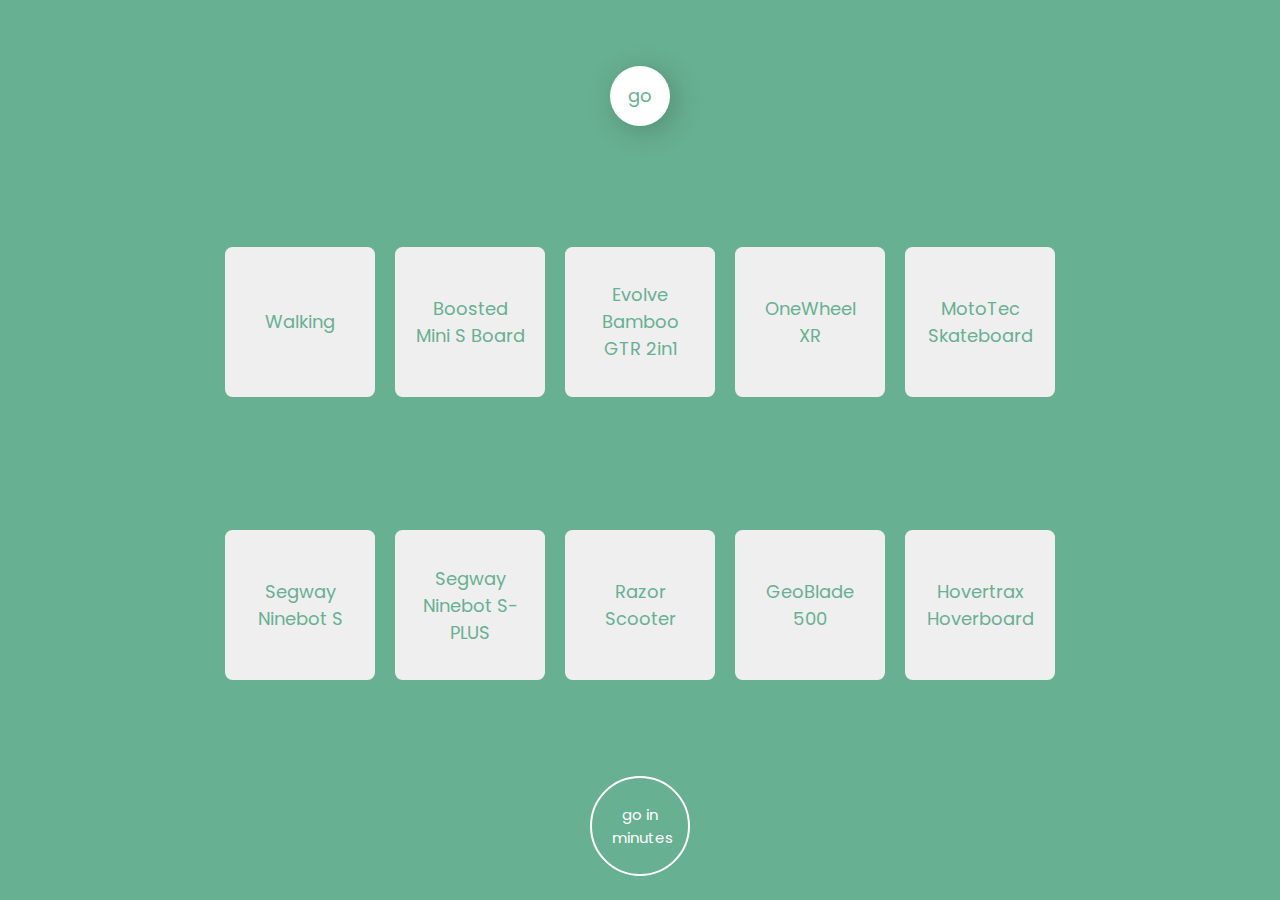
<file: index.html>
<!-- Referenced: https://www.w3schools.com/html/html_responsive.asp-->
<!-- Referenced: https://www.codingnepalweb.com/animated-search-box-javascript/-->
<!DOCTYPE html>
<html>
<head>
<meta name="viewport" content="width=device-width, initial-scale=1.0">
<link rel="stylesheet" type="text/css" href="css/styles.css">
</head>

<body>
  <div class="search-box">
    <input type="text" placeholder="Enter distance in miles">
    <div class="search-icon">
      go
      <i class="fas fa-search"></i>
    </div>
<div class="cancel-icon">
  <p id="doThis"></p>
      <i class="fas fa-times"></i>
    </div>
<div class="search-data"> 
</div>
</div>

<script>
const searchBox = document.querySelector(".search-box");
const searchBtn = document.querySelector(".search-icon");
const searchInput = document.querySelector("input");
const searchData = document.querySelector(".search-data");

searchBtn.onclick =()=>{
    searchBox.classList.add("active");
    searchBtn.classList.add("active");
    searchInput.classList.add("active");
    searchInput.focus();
    if(searchInput.value != ""){
        var values = searchInput.value;
        searchData.classList.remove("active");
        searchData.innerHTML = "You are travelling " + "<span style='font-weight: 500;'>" + values + "</span>" + " miles. Pls select a valid mode of transportation (not red).";
        if (values > 6) {
          document.getElementById("hoverbutt").style.backgroundColor = '#5e1916';  
          document.getElementById("hoverbutt").style.color = '#fff'; 
          if (values > 7) {
            document.getElementById("boostbutt").style.backgroundColor = '#5e1916';  
            document.getElementById("boostbutt").style.color = '#fff';  
            if (values > 8) {
              document.getElementById("geobutt").style.backgroundColor = '#5e1916';  
              document.getElementById("geobutt").style.color = '#fff';
              if (values > 10) {
              document.getElementById("motobutt").style.backgroundColor = '#5e1916';  
              document.getElementById("motobutt").style.color = '#fff';  
                if (values > 13) {
                  document.getElementById("segbutt").style.backgroundColor = '#5e1916';  
                  document.getElementById("segbutt").style.color = '#fff';
                  if (values > 15) {
                    document.getElementById("razorbutt").style.backgroundColor = '#5e1916';  
                    document.getElementById("razorbutt").style.color = '#fff';
                    if (values > 18) {
                      document.getElementById("onebutt").style.backgroundColor = '#5e1916';  
                      document.getElementById("onebutt").style.color = '#fff';
                      if (values > 22) {
                        document.getElementById("plusbutt").style.backgroundColor = '#5e1916';  
                        document.getElementById("plusbutt").style.color = '#fff';
                        if (values > 30) {
                          document.getElementById("walkbutt").style.backgroundColor = '#5e1916';  
                          document.getElementById("walkbutt").style.color = '#fff';
                          if (values > 31) {
                            document.getElementById("evolvbutt").style.backgroundColor = '#5e1916';  
                            document.getElementById("evolvbutt").style.color = '#fff';
                          } else {
                            document.getElementById("evolvbutt").style.backgroundColor = '#fff';  
                            document.getElementById("evolvbutt").style.color = '#68b092';
                          }
                        } else {
                          document.getElementById("walkbutt").style.backgroundColor = '#fff';  
                          document.getElementById("walkbutt").style.color = '#68b092';
                          document.getElementById("evolvbutt").style.backgroundColor = '#fff';  
                          document.getElementById("evolvbutt").style.color = '#68b092';
                        }
                      } else {
                        document.getElementById("plusbutt").style.backgroundColor = '#fff';  
                        document.getElementById("plusbutt").style.color = '#68b092';
                        document.getElementById("walkbutt").style.backgroundColor = '#fff';  
                        document.getElementById("walkbutt").style.color = '#68b092';
                        document.getElementById("evolvbutt").style.backgroundColor = '#fff';  
                        document.getElementById("evolvbutt").style.color = '#68b092';
                      }
                    } else {
                      document.getElementById("onebutt").style.backgroundColor = '#fff';  
                      document.getElementById("onebutt").style.color = '#68b092';
                      document.getElementById("plusbutt").style.backgroundColor = '#fff';  
                      document.getElementById("plusbutt").style.color = '#68b092';
                      document.getElementById("walkbutt").style.backgroundColor = '#fff';  
                      document.getElementById("walkbutt").style.color = '#68b092';
                      document.getElementById("evolvbutt").style.backgroundColor = '#fff';  
                      document.getElementById("evolvbutt").style.color = '#68b092';
                    }
                  } else {
                    document.getElementById("razorbutt").style.backgroundColor = '#fff';  
                    document.getElementById("razorbutt").style.color = '#68b092';
                    document.getElementById("onebutt").style.backgroundColor = '#fff';  
                    document.getElementById("onebutt").style.color = '#68b092';
                    document.getElementById("plusbutt").style.backgroundColor = '#fff';  
                    document.getElementById("plusbutt").style.color = '#68b092';
                    document.getElementById("walkbutt").style.backgroundColor = '#fff';  
                    document.getElementById("walkbutt").style.color = '#68b092';
                    document.getElementById("evolvbutt").style.backgroundColor = '#fff';  
                    document.getElementById("evolvbutt").style.color = '#68b092';
                  }
                } else {
                  document.getElementById("segbutt").style.backgroundColor = '#fff';  
                  document.getElementById("segbutt").style.color = '#68b092';
                  document.getElementById("razorbutt").style.backgroundColor = '#fff';  
                  document.getElementById("razorbutt").style.color = '#68b092';
                  document.getElementById("onebutt").style.backgroundColor = '#fff';  
                  document.getElementById("onebutt").style.color = '#68b092';
                  document.getElementById("plusbutt").style.backgroundColor = '#fff';  
                  document.getElementById("plusbutt").style.color = '#68b092';
                  document.getElementById("walkbutt").style.backgroundColor = '#fff';  
                  document.getElementById("walkbutt").style.color = '#68b092';
                  document.getElementById("evolvbutt").style.backgroundColor = '#fff';  
                  document.getElementById("evolvbutt").style.color = '#68b092';
                }
              } else {
                document.getElementById("motobutt").style.backgroundColor = '#fff';  
                document.getElementById("motobutt").style.color = '#68b092';  
                document.getElementById("segbutt").style.backgroundColor = '#fff';  
                document.getElementById("segbutt").style.color = '#68b092';
                document.getElementById("razorbutt").style.backgroundColor = '#fff';  
                document.getElementById("razorbutt").style.color = '#68b092';
                document.getElementById("onebutt").style.backgroundColor = '#fff';  
                document.getElementById("onebutt").style.color = '#68b092';
                document.getElementById("plusbutt").style.backgroundColor = '#fff';  
                document.getElementById("plusbutt").style.color = '#68b092';
                document.getElementById("walkbutt").style.backgroundColor = '#fff';  
                document.getElementById("walkbutt").style.color = '#68b092';
                document.getElementById("evolvbutt").style.backgroundColor = '#fff';  
                document.getElementById("evolvbutt").style.color = '#68b092';
              }
            } else {
              document.getElementById("geobutt").style.backgroundColor = '#fff';  
              document.getElementById("geobutt").style.color = '#68b092';  
              document.getElementById("motobutt").style.backgroundColor = '#fff';  
              document.getElementById("motobutt").style.color = '#68b092';  
              document.getElementById("segbutt").style.backgroundColor = '#fff';  
              document.getElementById("segbutt").style.color = '#68b092';
              document.getElementById("razorbutt").style.backgroundColor = '#fff';  
              document.getElementById("razorbutt").style.color = '#68b092';
              document.getElementById("onebutt").style.backgroundColor = '#fff';  
              document.getElementById("onebutt").style.color = '#68b092';
              document.getElementById("plusbutt").style.backgroundColor = '#fff';  
              document.getElementById("plusbutt").style.color = '#68b092';
              document.getElementById("walkbutt").style.backgroundColor = '#fff';  
              document.getElementById("walkbutt").style.color = '#68b092';
              document.getElementById("evolvbutt").style.backgroundColor = '#fff';  
              document.getElementById("evolvbutt").style.color = '#68b092';
            }
          } else {
            document.getElementById("boostbutt").style.backgroundColor = '#fff';  
            document.getElementById("boostbutt").style.color = '#68b092';
            document.getElementById("geobutt").style.backgroundColor = '#fff';  
            document.getElementById("geobutt").style.color = '#68b092';  
            document.getElementById("motobutt").style.backgroundColor = '#fff';  
            document.getElementById("motobutt").style.color = '#68b092';  
            document.getElementById("segbutt").style.backgroundColor = '#fff';  
            document.getElementById("segbutt").style.color = '#68b092';
            document.getElementById("razorbutt").style.backgroundColor = '#fff';  
            document.getElementById("razorbutt").style.color = '#68b092';
            document.getElementById("onebutt").style.backgroundColor = '#fff';  
            document.getElementById("onebutt").style.color = '#68b092';
            document.getElementById("plusbutt").style.backgroundColor = '#fff';  
            document.getElementById("plusbutt").style.color = '#68b092';
            document.getElementById("walkbutt").style.backgroundColor = '#fff';  
            document.getElementById("walkbutt").style.color = '#68b092';
            document.getElementById("evolvbutt").style.backgroundColor = '#fff';  
            document.getElementById("evolvbutt").style.color = '#68b092';
          }
        } else {
          document.getElementById("hoverbutt").style.backgroundColor = '#fff';  
          document.getElementById("hoverbutt").style.color = '#68b092';
          document.getElementById("boostbutt").style.backgroundColor = '#fff';  
          document.getElementById("boostbutt").style.color = '#68b092';
          document.getElementById("geobutt").style.backgroundColor = '#fff';  
          document.getElementById("geobutt").style.color = '#68b092';  
          document.getElementById("motobutt").style.backgroundColor = '#fff';  
          document.getElementById("motobutt").style.color = '#68b092';  
          document.getElementById("segbutt").style.backgroundColor = '#fff';  
          document.getElementById("segbutt").style.color = '#68b092';
          document.getElementById("razorbutt").style.backgroundColor = '#fff';  
          document.getElementById("razorbutt").style.color = '#68b092';
          document.getElementById("onebutt").style.backgroundColor = '#fff';  
          document.getElementById("onebutt").style.color = '#68b092';
          document.getElementById("plusbutt").style.backgroundColor = '#fff';  
          document.getElementById("plusbutt").style.color = '#68b092';
          document.getElementById("walkbutt").style.backgroundColor = '#fff';  
          document.getElementById("walkbutt").style.color = '#68b092';
          document.getElementById("evolvbutt").style.backgroundColor = '#fff';  
          document.getElementById("evolvbutt").style.color = '#68b092';
        }
    }else{
        searchData.textContent = "";
    }
}

function Walking() { 
  //3.1 MPH and 30 miles
  if(searchInput.value != "" && searchInput.value <= 30){
        var values = searchInput.value;
        var real = (60 / 3.1) * values;
        searchData.classList.remove("active");
        searchData.innerHTML = "Your trip will take " + real + " minutes walking.";
        document.getElementById('doThis').innerHTML = '';
    } else if (searchInput.value > 30){
      searchData.classList.remove("active");
      searchData.innerHTML = "Distance is out of range. You can only walk 30 miles without blowing up :/";
      //document.getElementById('doThis').innerHTML = '';
    }else{
      searchData.textContent = "Click go :]";
    }
}
function Boosted() {
  if(searchInput.value != ""  && searchInput.value < 8){
      var values = searchInput.value;
      var real = (60 / 18) * values;
      searchData.classList.remove("active");
      searchData.innerHTML = "Your trip will take " + real + " minutes on a Boosted Mini S Board.";
    } else if (searchInput.value > 7){
      searchData.classList.remove("active");
      searchData.innerHTML = "Distance is out of range. You can only boost 7 miles. Terrible deal.";
    }else{
      searchData.textContent = "Click go :]";
    }
}
function Evolve() {
  if(searchInput.value != "" && searchInput.value <= 31){
      var values = searchInput.value;
      var real = (60 / 24) * values;
      searchData.classList.remove("active");
      searchData.innerHTML = "Your trip will take " + real + " minutes on an Evolve Bamboo GTR 2in1.";
    } else if (searchInput.value > 31){
      searchData.classList.remove("active");
      searchData.innerHTML = "Distance is out of range. You can only evolve 31 miles without blowing up.";
    }else{
      searchData.textContent = "Click go :]";
    }
}
function OneWheel() {
  if(searchInput.value != "" && searchInput.value <= 18){
      var values = searchInput.value;
      var real = (60 / 19) * values;
      searchData.classList.remove("active");
      searchData.innerHTML = "Your trip will take " + real + " minutes on a OneWheel XR.";
    } else if (searchInput.value > 18){
      searchData.classList.remove("active");
      searchData.innerHTML = "Distance is out of range. You can only onewheel 18 miles without blowing up.";
    }else{
      searchData.textContent = "Click go :]";
    }
}
function MotoTec() {
  if(searchInput.value != "" && searchInput.value <= 10){
      var values = searchInput.value;
      var real = (60 / 22) * values;
      searchData.classList.remove("active");
      searchData.innerHTML = "Your trip will take " + real + " minutes on a MotoTec Skateboard.";
    } else if (searchInput.value > 10){
      searchData.classList.remove("active");
      searchData.innerHTML = "Distance is out of range. You can only mototec 10 miles without blowing up.";
    }else{
      searchData.textContent = "Click go :]";
    }
}
function Segway() {
  if(searchInput.value != "" && searchInput.value <= 13){
      var values = searchInput.value;
      var real = (60 / 10) * values;
      searchData.classList.remove("active");
      searchData.innerHTML = "Your trip will take " + real + " minutes on a Segway Ninebot S.";
    } else if (searchInput.value > 13){
      searchData.classList.remove("active");
      searchData.innerHTML = "Distance is out of range. You can only segway s 13 miles without blowing up.";
    }else{
      searchData.textContent = "Click go :]";
    }
}
function SegwayPLUS() {
  if(searchInput.value != "" && searchInput.value <= 22){
      var values = searchInput.value;
      var real = (60 / 12) * values;
      searchData.classList.remove("active");
      searchData.innerHTML = "Your trip will take " + real + " minutes on a Segway Ninebot S-PLUS.";
    } else if (searchInput.value > 22){
      searchData.classList.remove("active");
      searchData.innerHTML = "Distance is out of range. You can only segway plus 22 miles. Maybe drive...";
    }else{
      searchData.textContent = "Click go :]";
    }
}
function Razor() {
  if(searchInput.value != "" && searchInput.value <= 15){
      var values = searchInput.value;
      var real = (60 / 18) * values;
      searchData.classList.remove("active");
      searchData.innerHTML = "Your trip will take " + real + " minutes on a Razor Scooter.";
    } else if (searchInput.value > 15){
      searchData.classList.remove("active");
      searchData.innerHTML = "Distance is out of range. You can only razor 15 miles without blowing up.";
    }else{
      searchData.textContent = "Click go :]";
    }
}
function GeoBlade() {
  if(searchInput.value != "" && searchInput.value <= 8){
      var values = searchInput.value;
      var real = (60 / 15) * values;
      searchData.classList.remove("active");
      searchData.innerHTML = "Your trip will take " + real + " minutes on a GeoBlade 500.";
    } else if (searchInput.value > 8){
      searchData.classList.remove("active");
      searchData.innerHTML = "Distance out of range D: you can only geoblade 8 miles without blowing up";
    }else{
      searchData.textContent = "Click go :]";
    }
}
function Hovertrax() {
  if(searchInput.value != "" && searchInput.value <= 6){
      var values = searchInput.value;
      var real = (60 / 9) * values;
      searchData.classList.remove("active");
      searchData.innerHTML = "Your trip will take " + real + " minutes on a Hovertrax Hoverboard.";
    } else if (searchInput.value > 6){
      searchData.classList.remove("active");
      searchData.innerHTML = "Distance is out of range. You can only hovertrax 6 miles... lmao just walk.";
    }else{
      searchData.textContent = "Click go :]";
    }
}



</script>

  <div class="container">
    <button onclick="Walking()" id="walkbutt" type="button" class="butt">
      Walking
    </button>
    <button onclick="Boosted()" id="boostbutt" type="button" class="butt">
      Boosted Mini S Board
    </button>
    <button onclick="Evolve()" id="evolvbutt" type="button" class="butt">
      Evolve Bamboo GTR 2in1
    </button>
    <button onclick="OneWheel()" id="onebutt" type="button" class="butt">
      OneWheel XR
    </button>
    <button onclick="MotoTec()" id="motobutt" type="button" class="butt">
      MotoTec Skateboard
    </button>
  </div>
  <div class="container">
    <button onclick="Segway()" id="segbutt" type="button" class="butt">
      Segway Ninebot S
    </button>
    <button onclick="SegwayPLUS()" id="plusbutt" type="button" class="butt">
      Segway Ninebot S-PLUS
    </button>
    <button onclick="Razor()" id="razorbutt" type="button" class="butt">
      Razor Scooter
    </button>
    <button onclick="GeoBlade()" id="geobutt" type="button" class="butt">
      GeoBlade 500
    </button>
    <button onclick="Hovertrax()" id="hoverbutt" type="button" class="butt">
      Hovertrax Hoverboard
    </button>
  </div>


  <a href="other.html"> <button type="button" class="compare">
    go in minutes </button>
  </a>


</body>

</html>
</file>
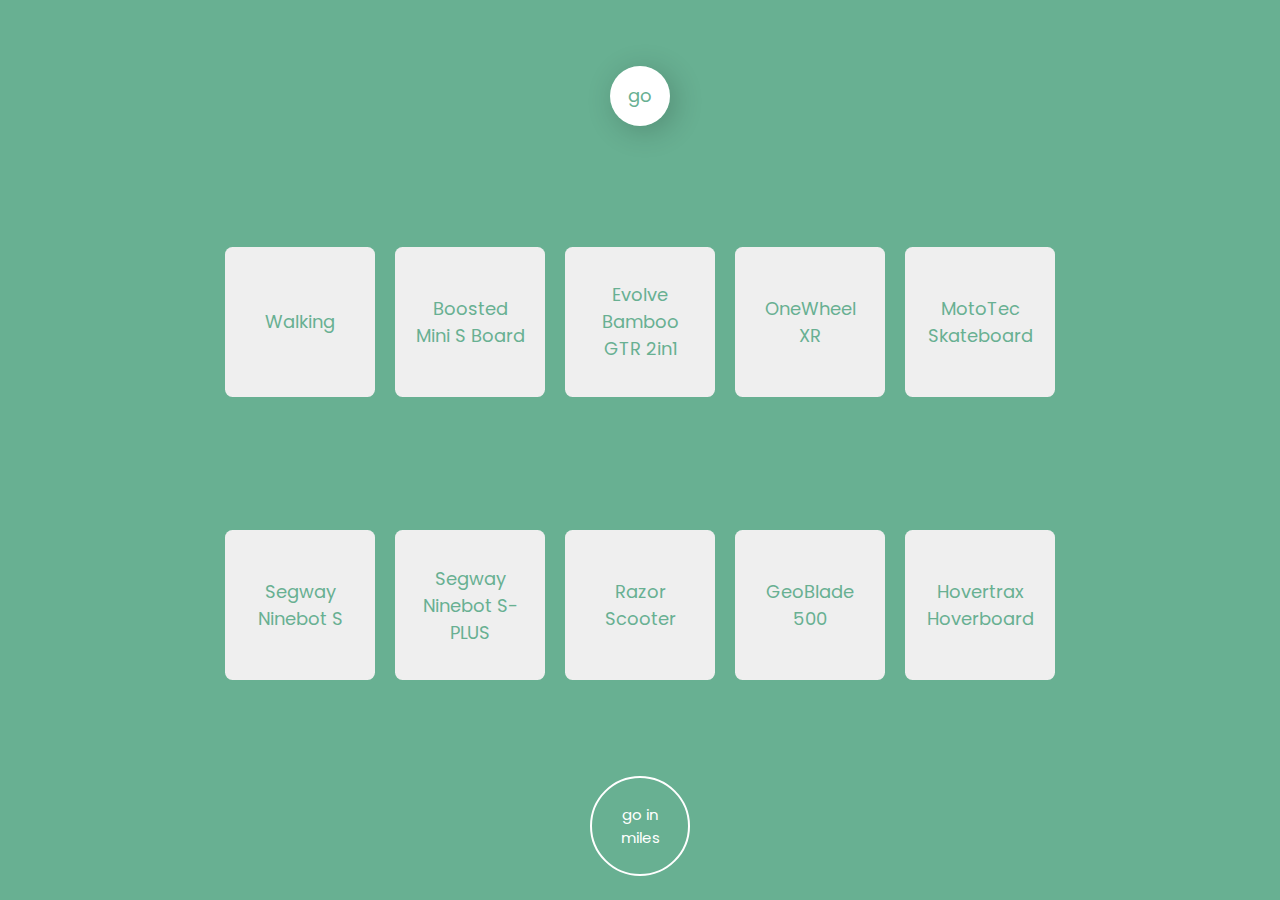
<file: other.html>
<!-- Referenced: https://www.w3schools.com/html/html_responsive.asp-->
<!-- Referenced: https://www.codingnepalweb.com/animated-search-box-javascript/-->
<!DOCTYPE html>
<html>
<head>
<meta name="viewport" content="width=device-width, initial-scale=1.0">
<link rel="stylesheet" type="text/css" href="css/styles.css">
</head>

<body>
  <div class="search-box">
    <input type="text" placeholder="Enter travel time in minutes">
    <div class="search-icon">
      go
      <i class="fas fa-search"></i>
    </div>
<div class="cancel-icon">
  <p id="doThis"></p>
      <i class="fas fa-times"></i>
    </div>
<div class="search-data"> 
</div>
</div>

<script>
const searchBox = document.querySelector(".search-box");
const searchBtn = document.querySelector(".search-icon");
const searchInput = document.querySelector("input");
const searchData = document.querySelector(".search-data");

searchBtn.onclick =()=>{
    searchBox.classList.add("active");
    searchBtn.classList.add("active");
    searchInput.classList.add("active");
    searchInput.focus();
    if(searchInput.value != ""){
        var values = searchInput.value;
        searchData.classList.remove("active");
        searchData.innerHTML = "You've got " + "<span style='font-weight: 500;'>" + values + "</span>" + " minutes. Please select a mode of transportation.";
    }else{
        searchData.textContent = "";
    }
}

function Walking() { 
  //3.1 MPH and 30 miles
  if(searchInput.value != ""){
        var values = searchInput.value;
        var real = (3.1 * values) / 60;
        searchData.classList.remove("active");
        searchData.innerHTML = "You can travel " + real + " miles walking.";
    } else{ 
      searchData.textContent = "Click go :]";
    }
}
function Boosted() {
  if(searchInput.value != ""){
      var values = searchInput.value;
      var real = (18 * values) / 60;
      searchData.classList.remove("active");
      searchData.innerHTML = "You can travel " + real + " miles on a Boosted Mini S Board.";
    } else {
      searchData.textContent = "Click go :]";
    }
}
function Evolve() {
  if(searchInput.value != ""){
      var values = searchInput.value;
      var real = (24 * values) / 60;
      searchData.classList.remove("active");
      searchData.innerHTML = "You can travel " + real + " miles on an Evolve Bamboo GTR 2in1.";
    } else {
      searchData.textContent = "Click go :]";
    }
}
function OneWheel() {
  if(searchInput.value != ""){
      var values = searchInput.value;
      var real = (19 * values) / 60;
      searchData.classList.remove("active");
      searchData.innerHTML = "You can travel " + real + " miles on a OneWheel XR.";
    } else{
      searchData.textContent = "Click go :]";
    }
}
function MotoTec() {
  if(searchInput.value != ""){
      var values = searchInput.value;
      var real = (22 * values) / 60;
      searchData.classList.remove("active");
      searchData.innerHTML = "You can travel " + real + " miles on a MotoTec Skateboard.";
    } else{
      searchData.textContent = "Click go :]";
    }
}
function Segway() {
  if(searchInput.value != ""){
      var values = searchInput.value;
      var real = (10 * values) / 60;
      searchData.classList.remove("active");
      searchData.innerHTML = "You can travel " + real + " miles on a Segway Ninebot S.";
    }else{
      searchData.textContent = "Click go :]";
    }
}
function SegwayPLUS() {
  if(searchInput.value != ""){
      var values = searchInput.value;
      var real = (12 * values) / 60;
      searchData.classList.remove("active");
      searchData.innerHTML = "You can travel " + real + " miles on a Segway Ninebot S-PLUS.";
    }else{
      searchData.textContent = "Click go :]";
    }
}
function Razor() {
  if(searchInput.value != ""){
      var values = searchInput.value;
      var real = (18 * values) / 60;
      searchData.classList.remove("active");
      searchData.innerHTML = "You can travel " + real + " miles on a Razor Scooter.";
    } else{
      searchData.textContent = "Click go :]";
    }
}
function GeoBlade() {
  if(searchInput.value != ""){
      var values = searchInput.value;
      var real = (15 * values) / 60;
      searchData.classList.remove("active");
      searchData.innerHTML = "You can travel " + real + " miles on a GeoBlade 500.";
    } else{
      searchData.textContent = "Click go :]";
    }
}
function Hovertrax() {
  if(searchInput.value != ""){
      var values = searchInput.value;
      var real = (9 * values) / 60;
      searchData.classList.remove("active");
      searchData.innerHTML = "You can travel " + real + " miles on a Hovertrax Hoverboard.";
    } else{
      searchData.textContent = "Click go :]";
    }
}
</script>

  <div class="container">
    <button onclick="Walking()" id="walkbutt" type="button" class="butt">
      Walking
    </button>
    <button onclick="Boosted()" id="boostbutt" type="button" class="butt">
      Boosted Mini S Board
    </button>
    <button onclick="Evolve()" id="evolvbutt" type="button" class="butt">
      Evolve Bamboo GTR 2in1
    </button>
    <button onclick="OneWheel()" id="onebutt" type="button" class="butt">
      OneWheel XR
    </button>
    <button onclick="MotoTec()" id="motobutt" type="button" class="butt">
      MotoTec Skateboard
    </button>
  </div>
  <div class="container">
    <button onclick="Segway()" id="segbutt" type="button" class="butt">
      Segway Ninebot S
    </button>
    <button onclick="SegwayPLUS()" id="plusbutt" type="button" class="butt">
      Segway Ninebot S-PLUS
    </button>
    <button onclick="Razor()" id="razorbutt" type="button" class="butt">
      Razor Scooter
    </button>
    <button onclick="GeoBlade()" id="geobutt" type="button" class="butt">
      GeoBlade 500
    </button>
    <button onclick="Hovertrax()" id="hoverbutt" type="button" class="butt">
      Hovertrax Hoverboard
    </button>
  </div>


  <a href="index.html"> <button type="button" class="compare">
    go in miles </button>
  </a>


</body>

</html>
</file>
<file: css/styles.css>
@import url('https://fonts.googleapis.com/css?family=Poppins:400,500,600,700&display=swap');
*{
  margin: 0;
  padding: 0;
  box-sizing: border-box;
  font-family: 'Poppins', sans-serif;
}
html,body{
  display: grid;
  height: 100%;
  place-items: center;
  background: #68b092;
}
::selection{
  color: #fff;
  background: #68b092;
}
.search-box{
  position: relative;
  margin-top: 50px;
  height: 60px;
  width: 60px;
  border-radius: 50%;
  box-shadow: 5px 5px 30px rgba(0,0,0,.2);
  transition: all 0.5s cubic-bezier(0.68, -0.55, 0.265, 1.55);
}
.search-box.active{
  width: 350px;
}
.search-box input{
  width: 100%;
  height: 100%;
  border: none;
  border-radius: 50px;
  background: #fff;
  outline: none;
  padding: 0 60px 0 20px;
  font-size: 18px;
  opacity: 0;
  transition: all 0.5s cubic-bezier(0.68, -0.55, 0.265, 1.55);
}
.search-box input.active{
  opacity: 1;
}
.search-box input::placeholder{
  color: #a6a6a6;
}
.search-box .search-icon{
  position: absolute;
  right: 0px;
  top: 50%;
  transform: translateY(-50%);
  height: 60px;
  width: 60px;
  background: #fff;
  border-radius: 50%;
  text-align: center;
  line-height: 60px;
  font-size: 18px;
  color: #68b092;
  cursor: pointer;
  z-index: 1;
  transition: all 0.5s cubic-bezier(0.68, -0.55, 0.265, 1.55);
}
.search-box .search-icon.active{
  right: 5px;
  height: 50px;
  line-height: 50px;
  width: 50px;
  font-size: 15px;
  background: #68b092;
  color: #fff;
  transform: translateY(-50%) rotate(360deg);
}
.search-box .search-data{
  text-align: center;
  padding-top: 7px;
  margin-top: 5px;
  color: #fff;
  font-size: 18px;
  word-wrap: break-word;
}
.search-box .search-data.active{
  display: none;
}


.under-butt{
  text-align: center;
  padding-top: 7px;
  margin-top: 5px;
  color: #fff;
  font-size: 20px;
  word-wrap: break-word;
}


.butt{
  color: #68b092;
  height: 150px;
  width: 150px;
  margin: 8px;
  border: none;
  border-radius: 5%;
  cursor: pointer;
  font-size: 18px;
  padding: 20px 20px 20px 20px;
  transition: all 0.5s cubic-bezier(0.68, -0.55, 0.265, 1.55);
  vertical-align: top;
}
.butt:active{
  color: red;
}
.container{
  display: inline-block;
  margin-top: 80px;
  margin-bottom: 5px;
}
.doThis{
  text-align: center;
  padding-top: 7px;
  color: #fff;
  font-size: 18px;
  margin-bottom: 5px;
}
.compare{
  color: #fff;
  height: 100px;
  width: 100px;
  margin: 8px;
  border-color: #fff;
  border-style: solid;
  background: #68b092;
  border-radius: 100%;
  cursor: pointer;
  font-size: 15px;
  padding: 20px 20px 20px 20px;
  transition: all 0.5s cubic-bezier(0.68, -0.55, 0.265, 1.55);
  margin-top: 50px;
}
</file>
